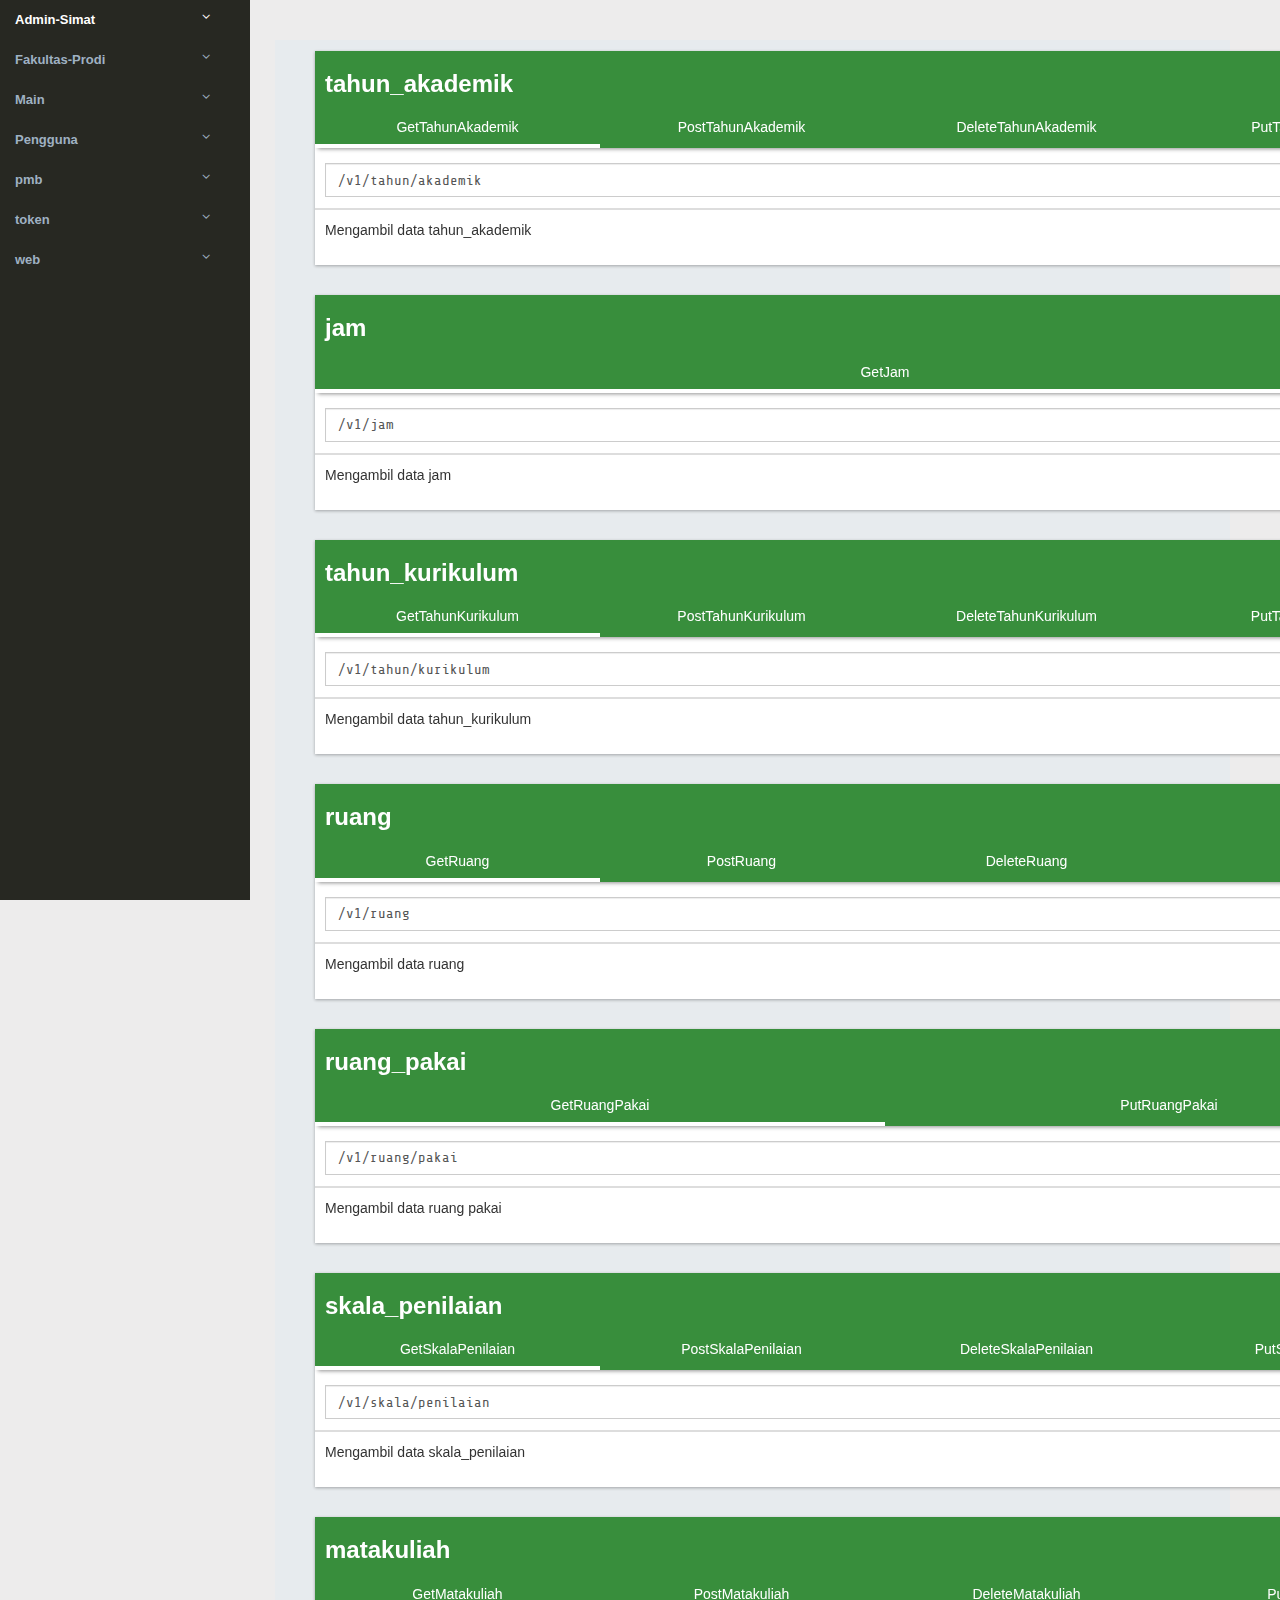
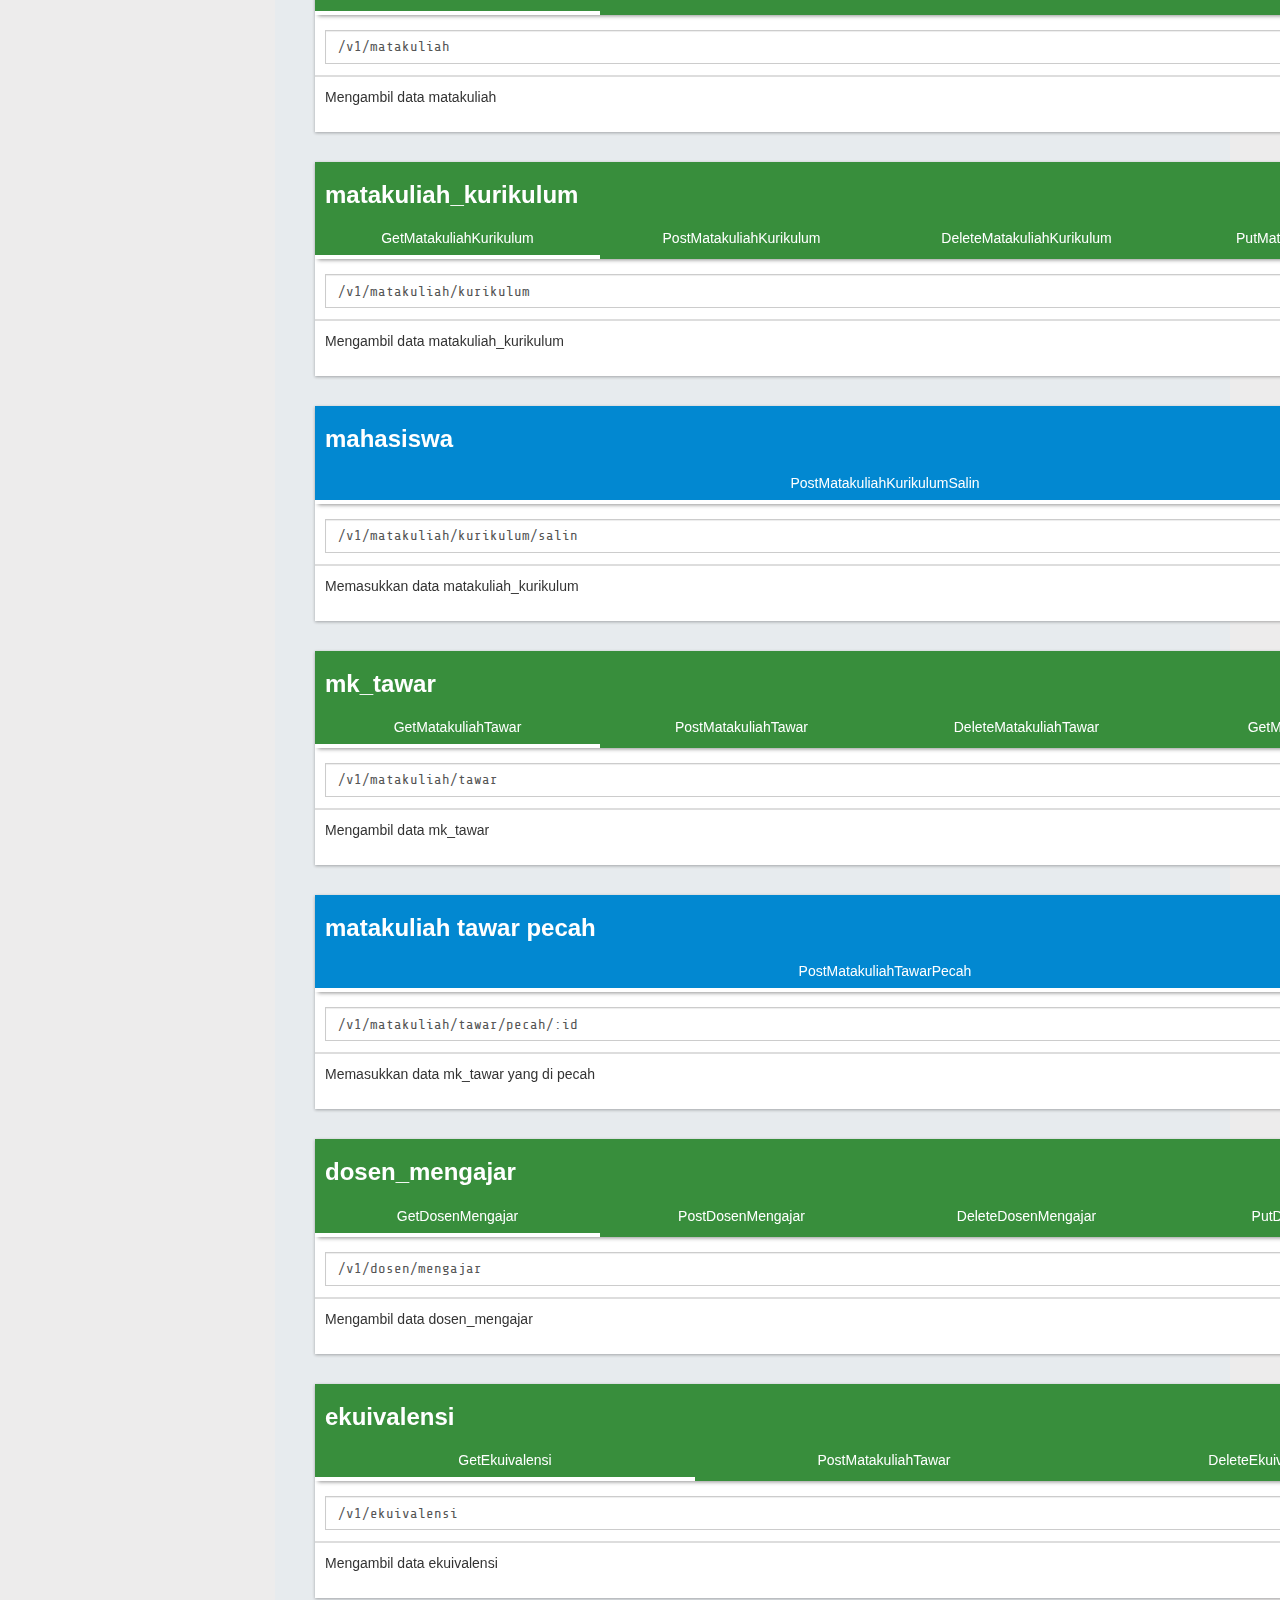
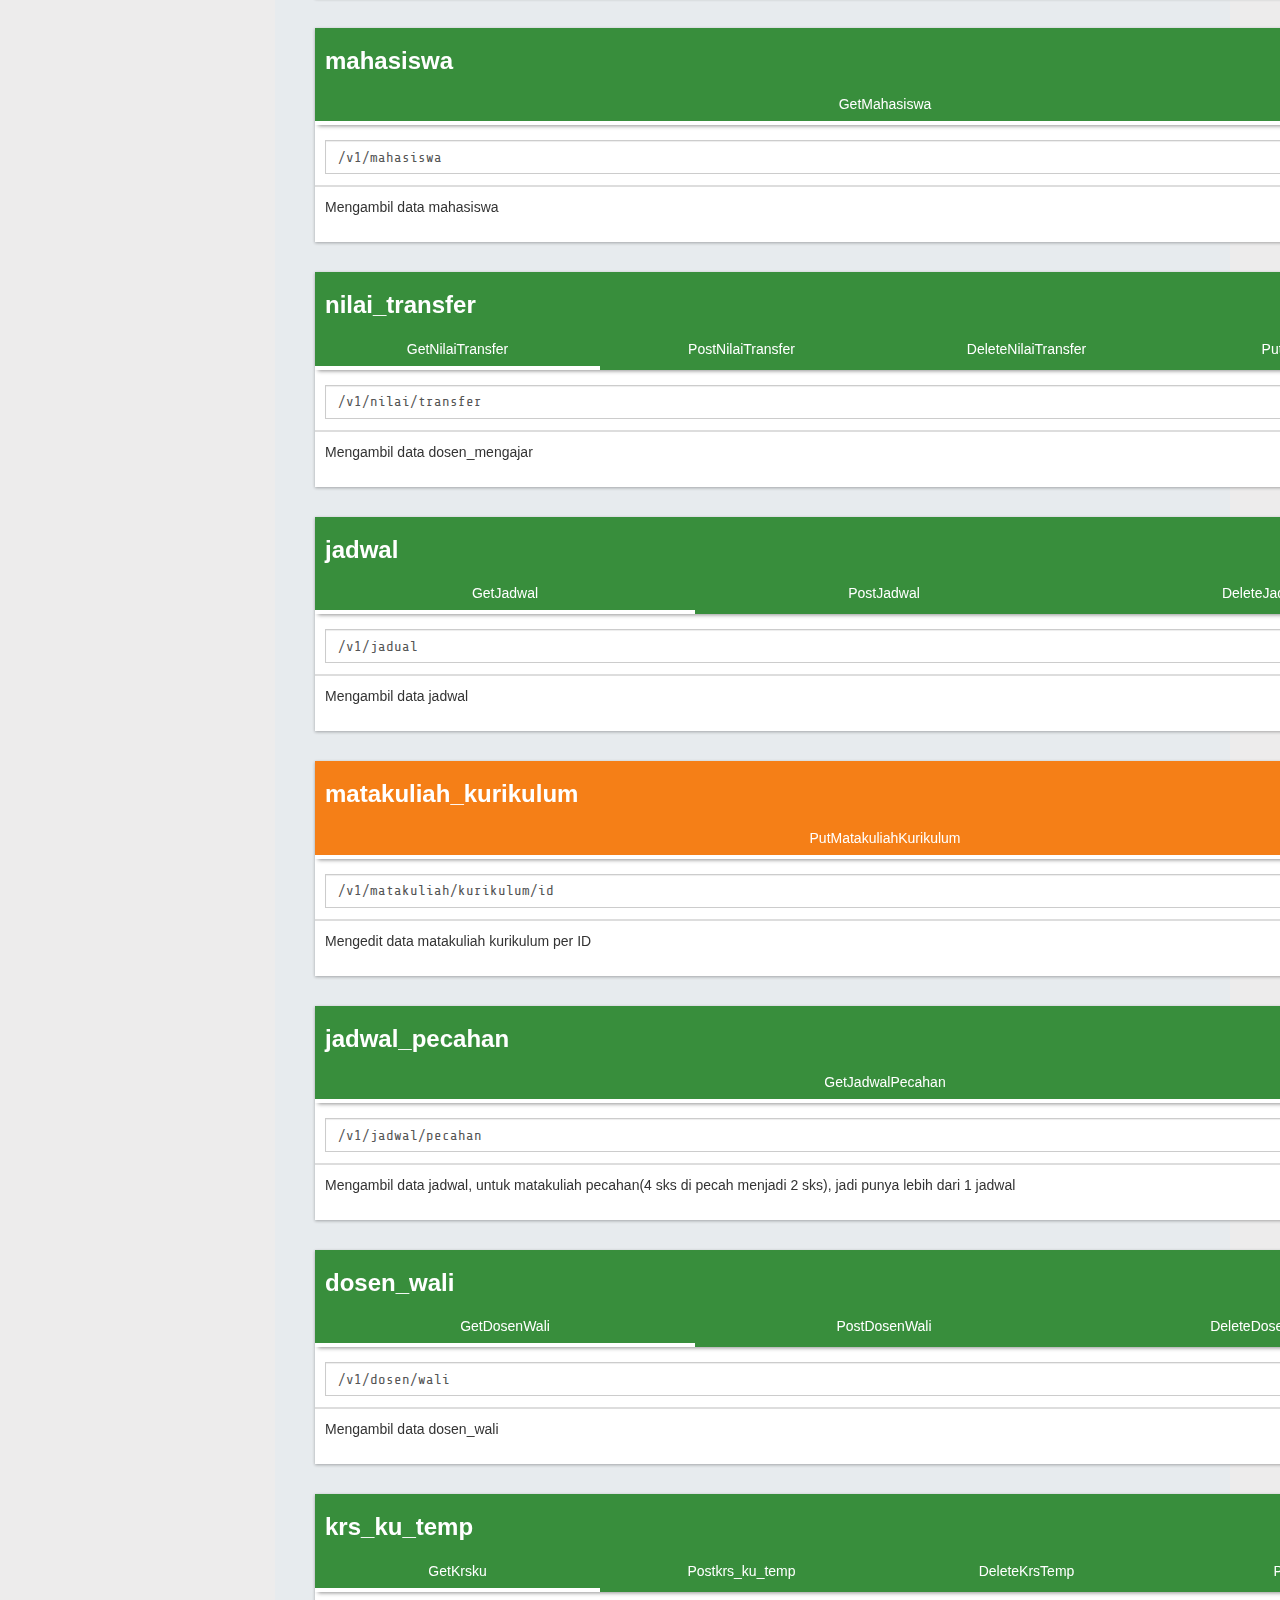
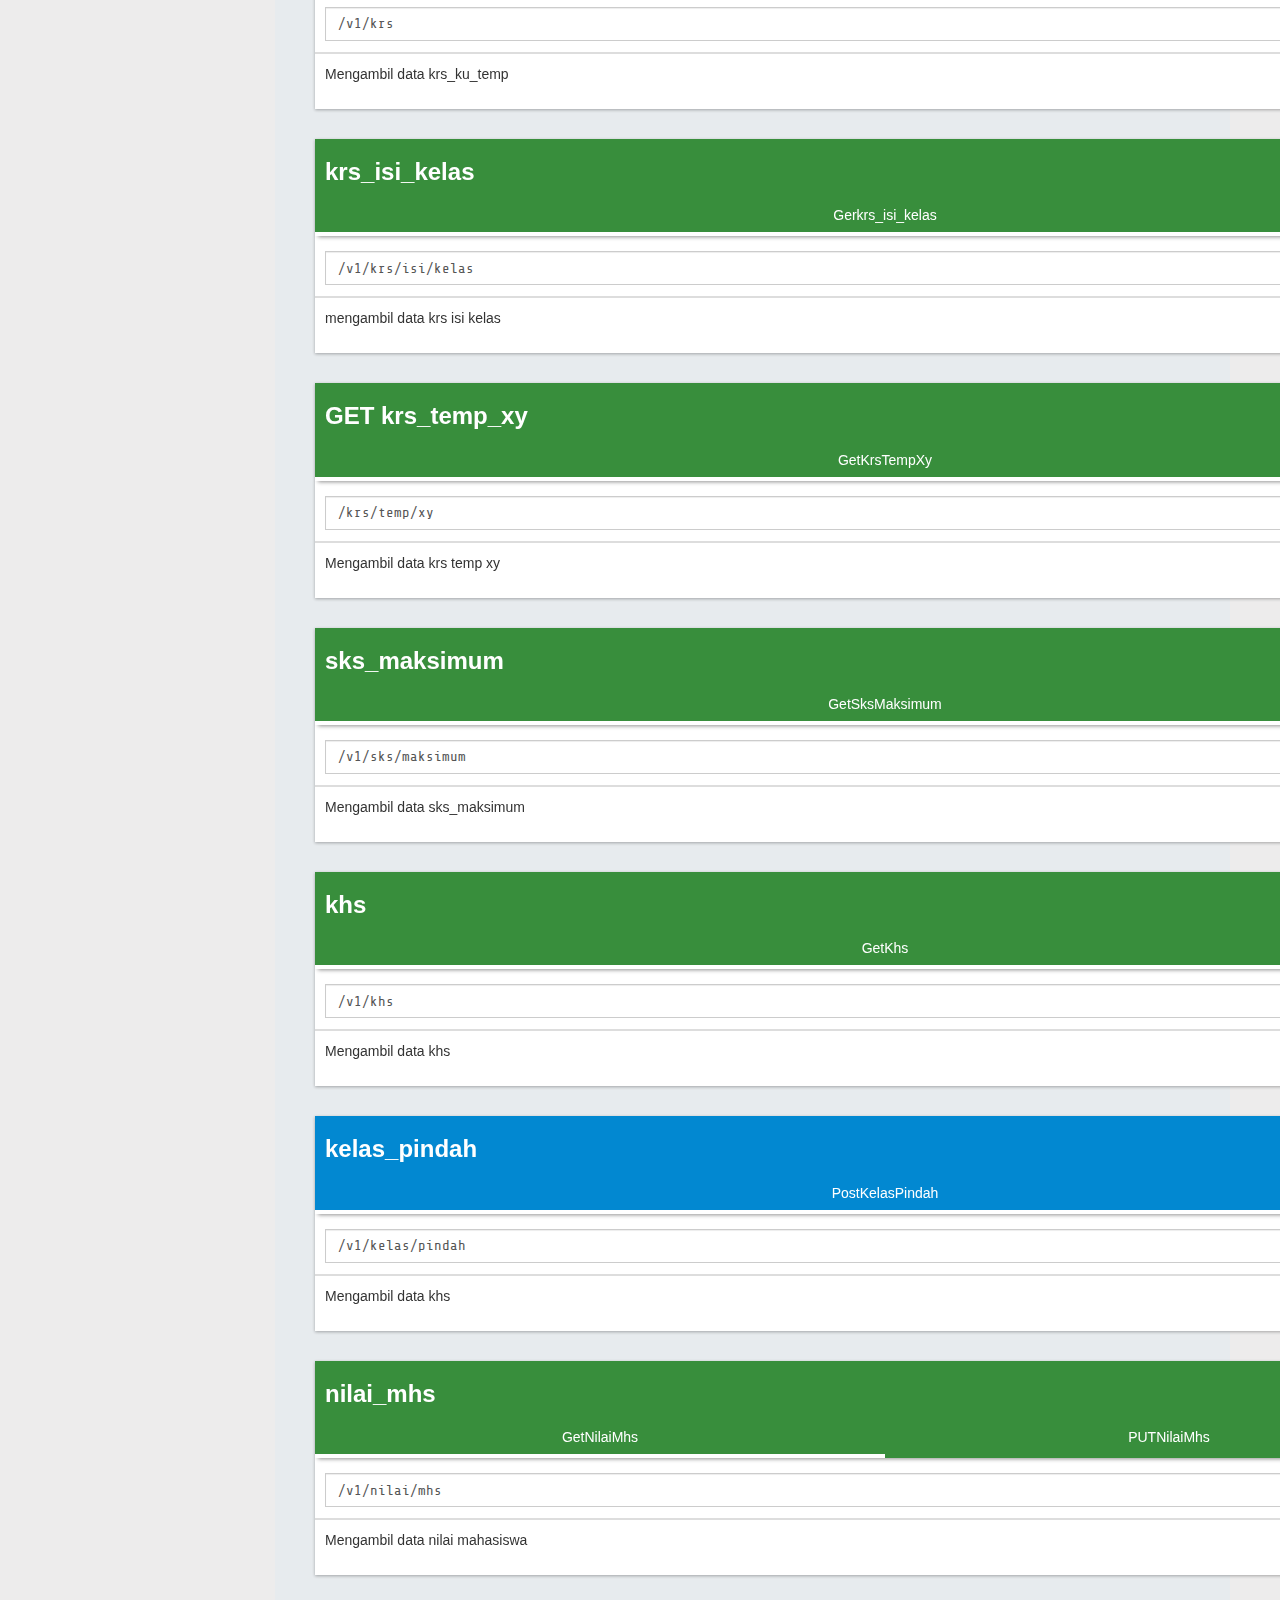
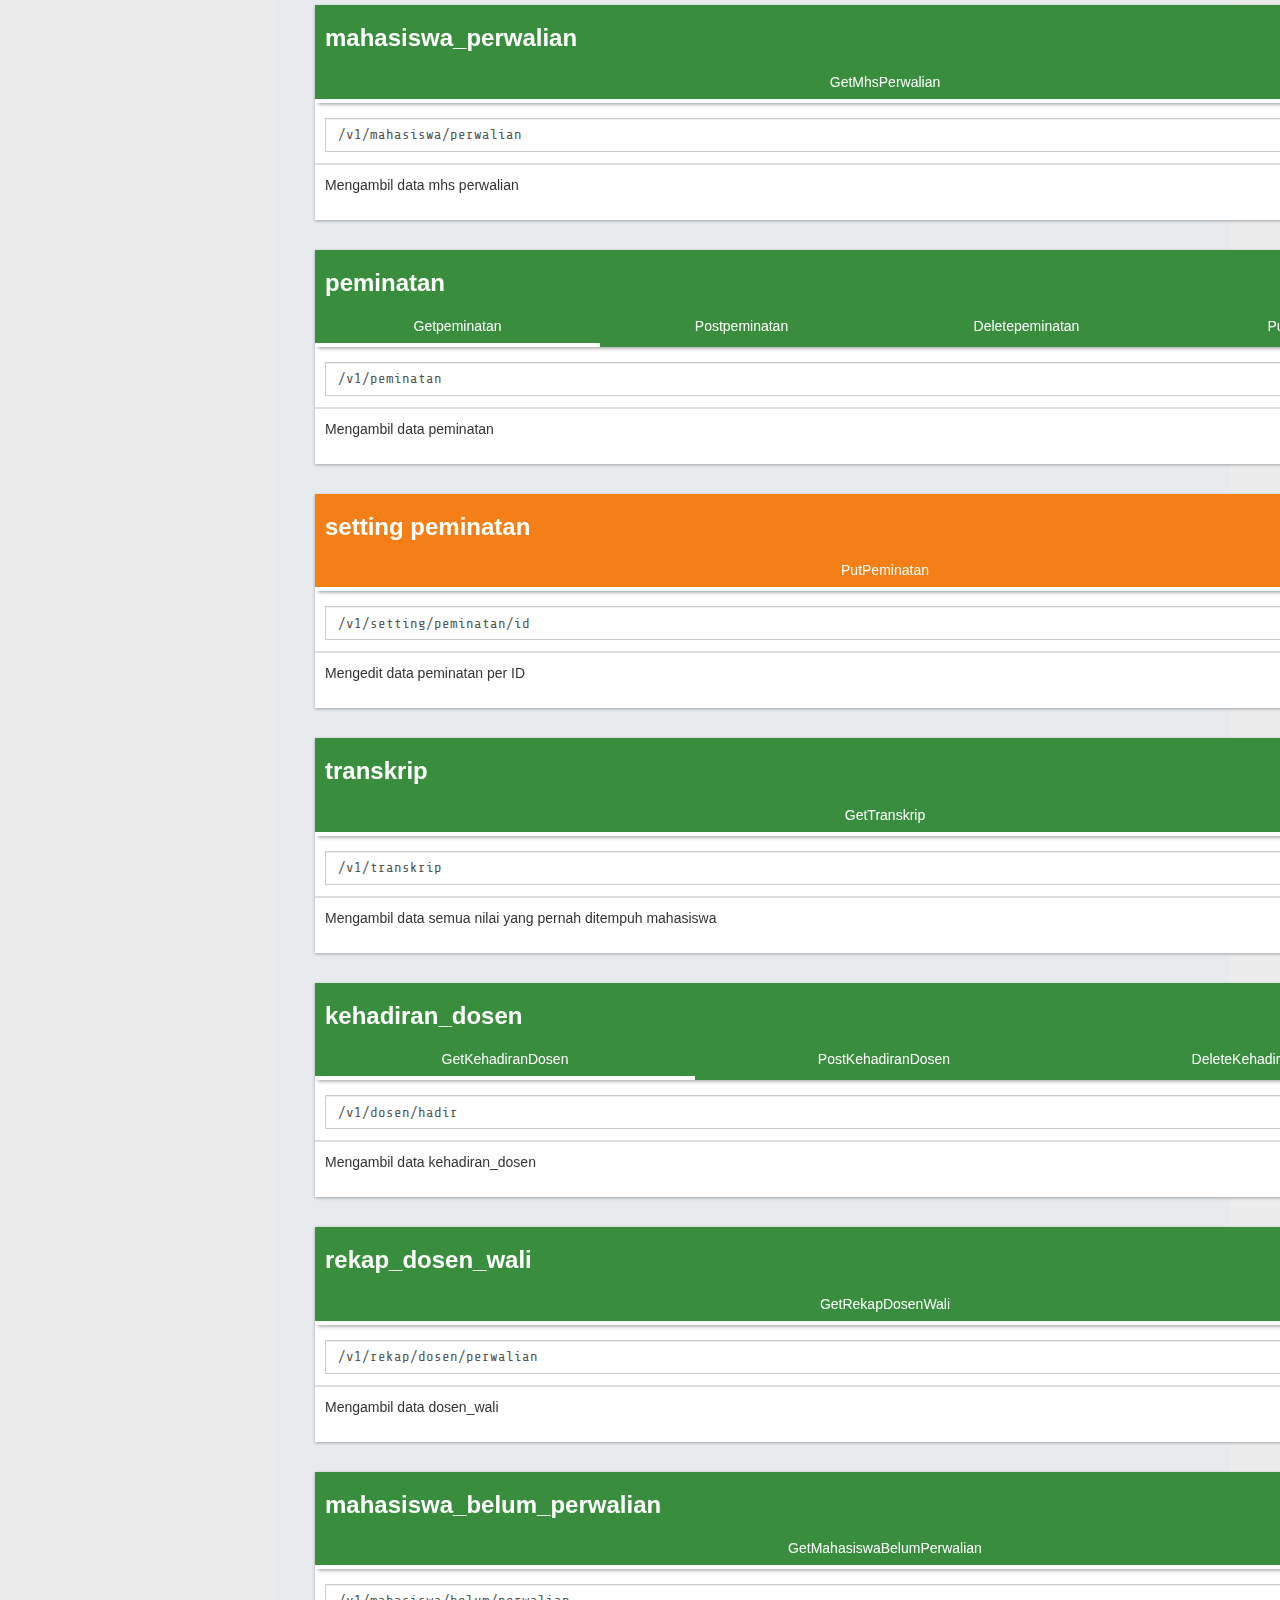
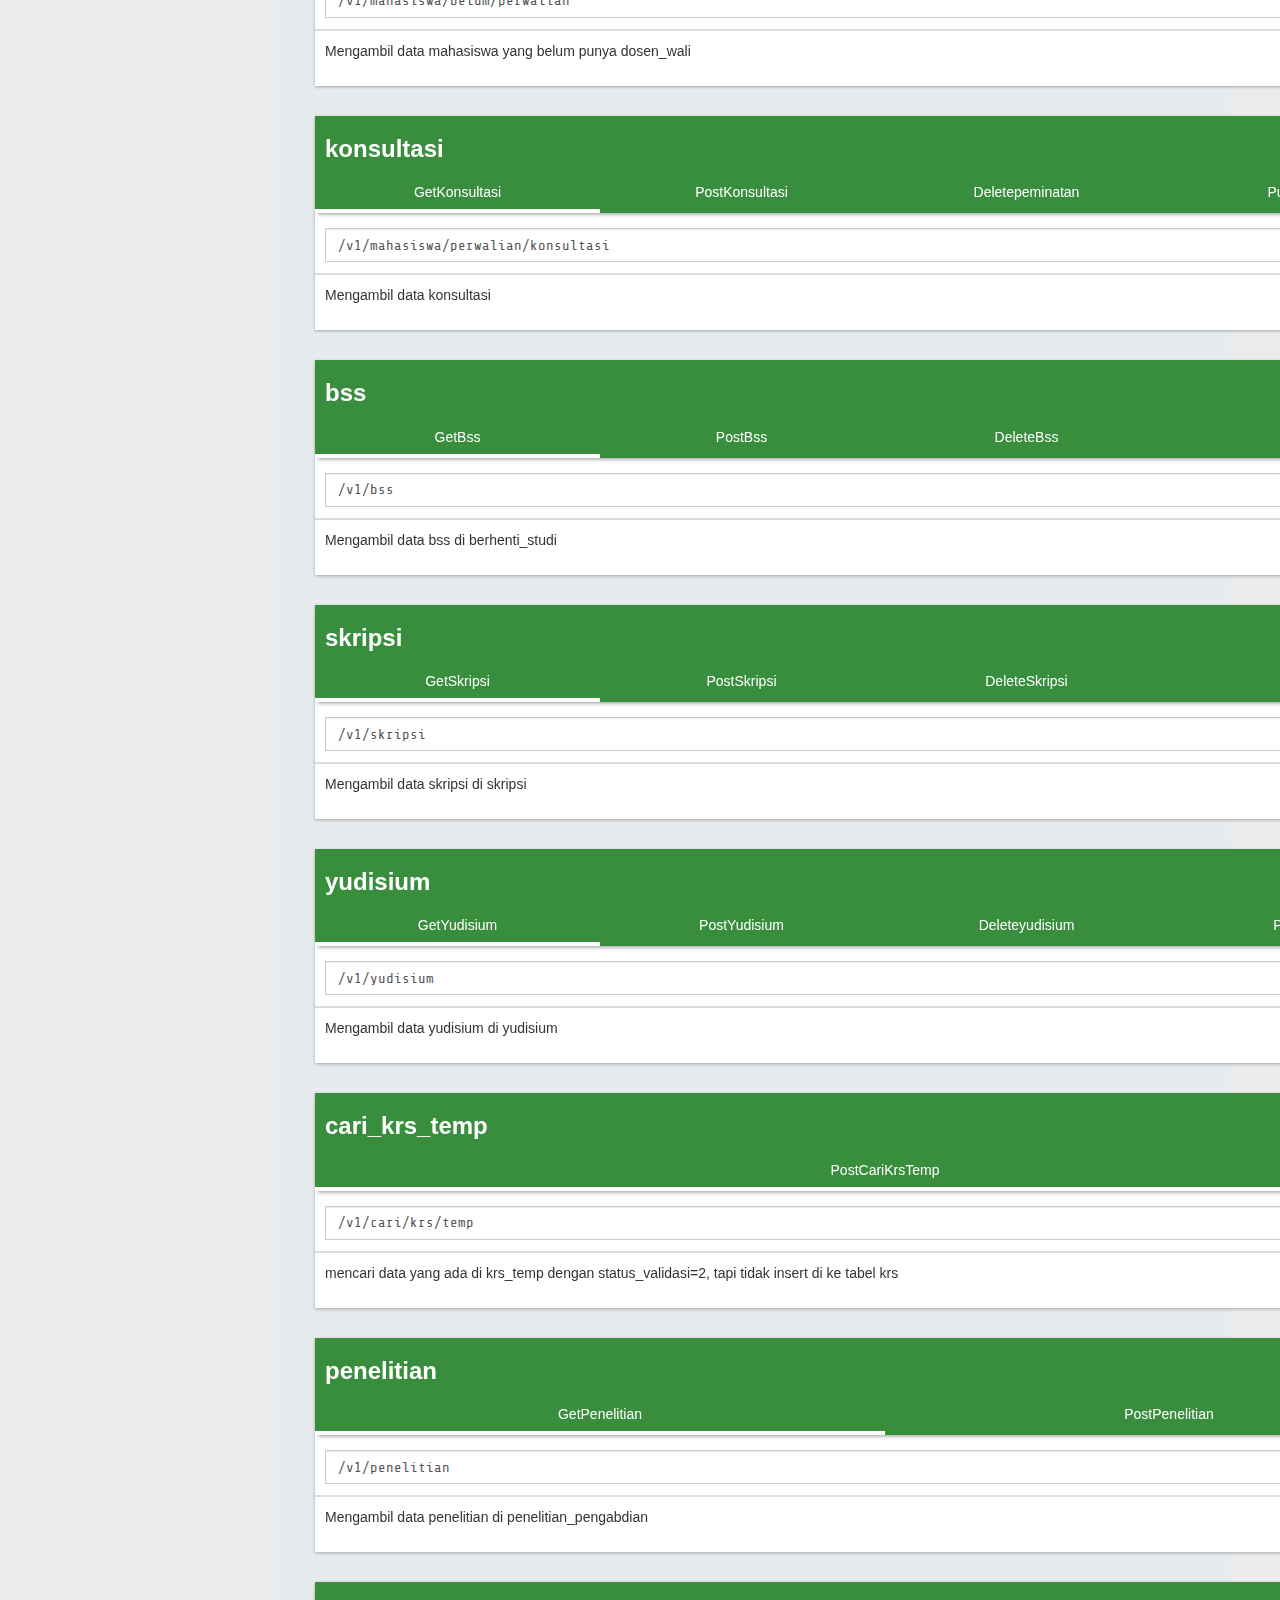
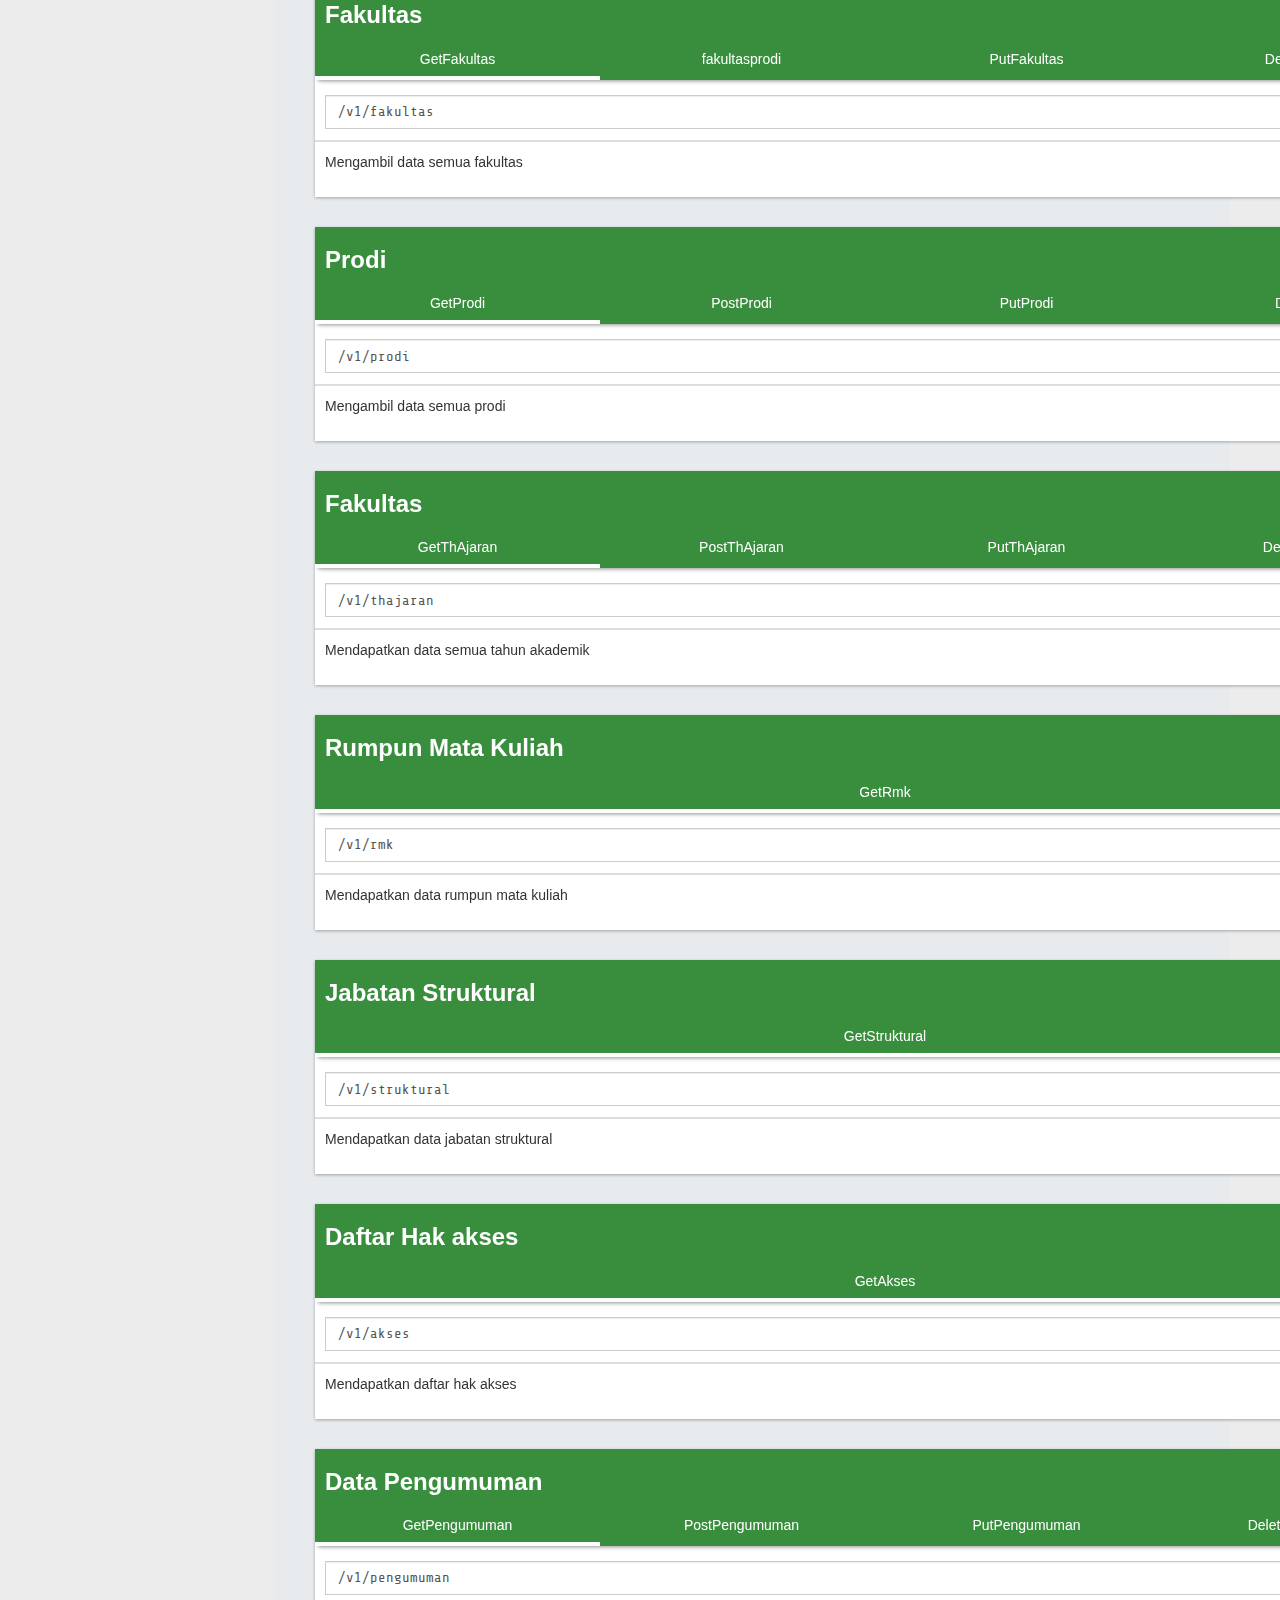
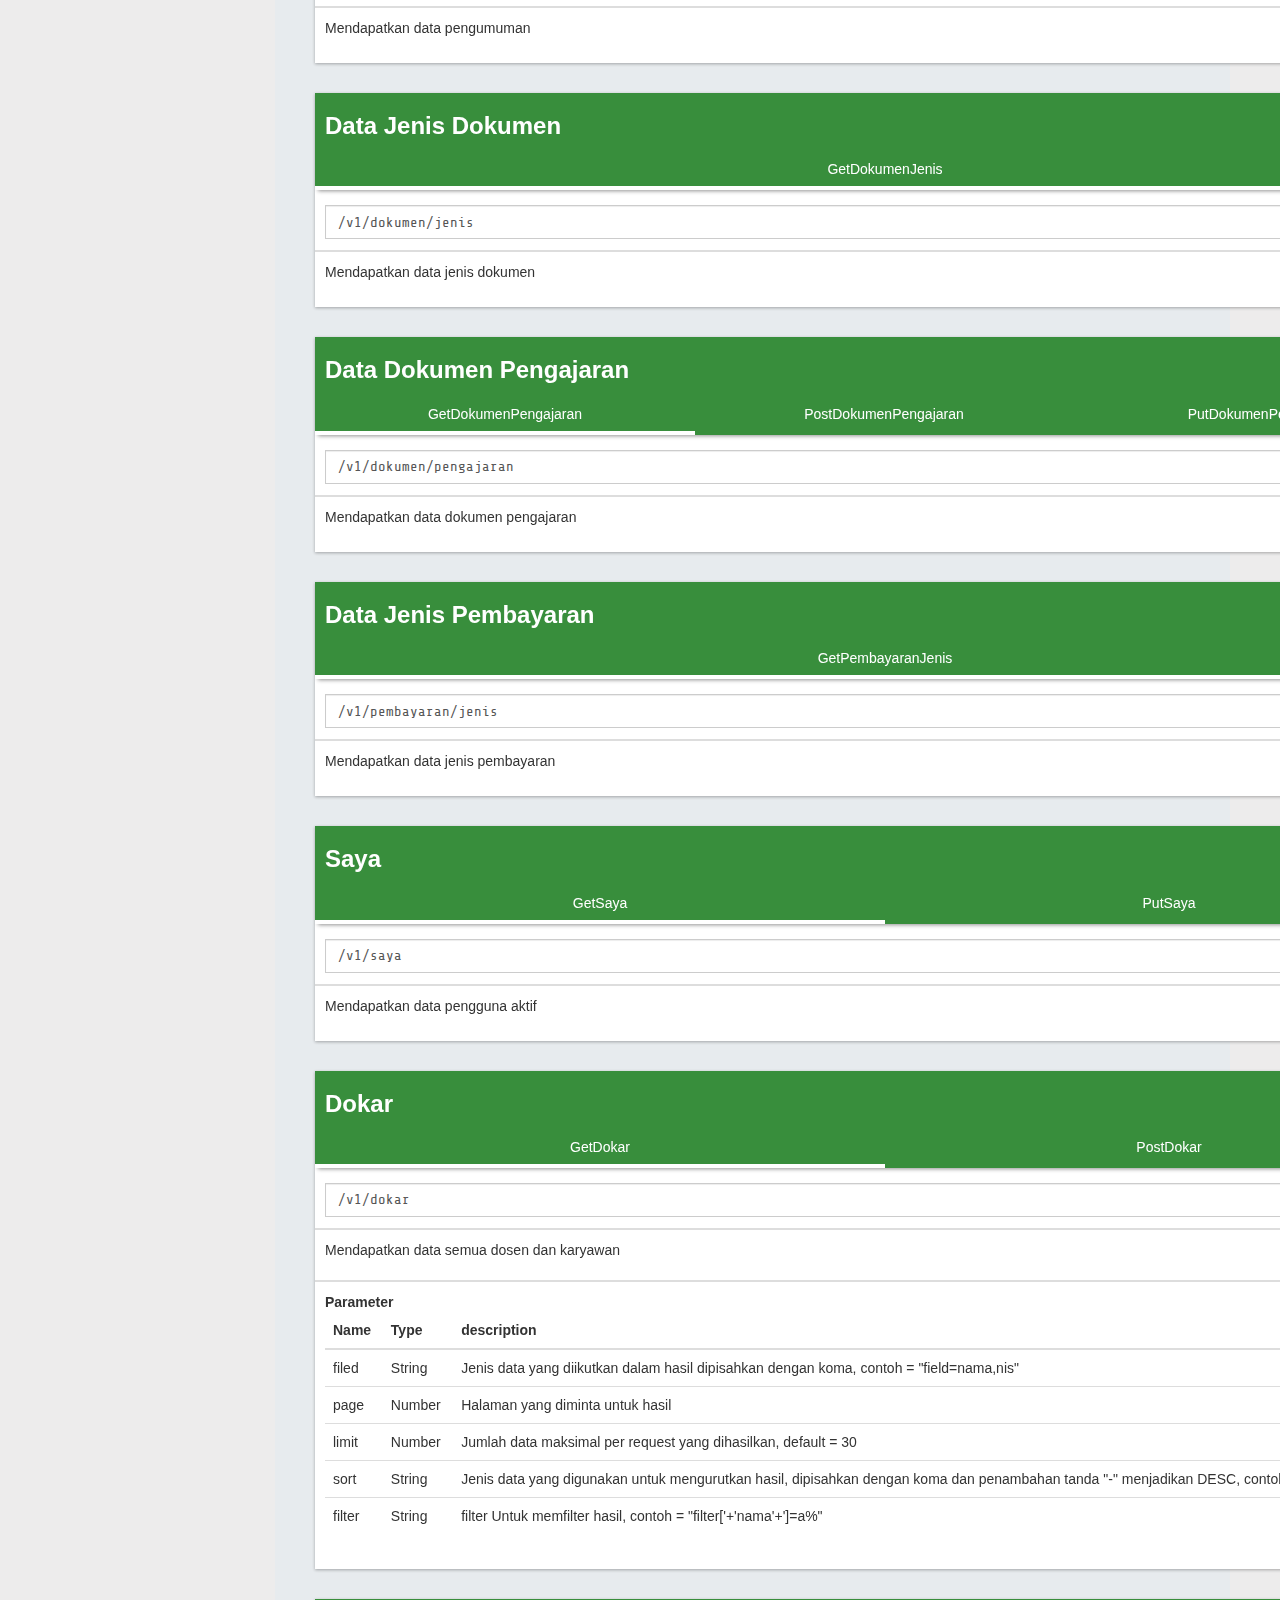
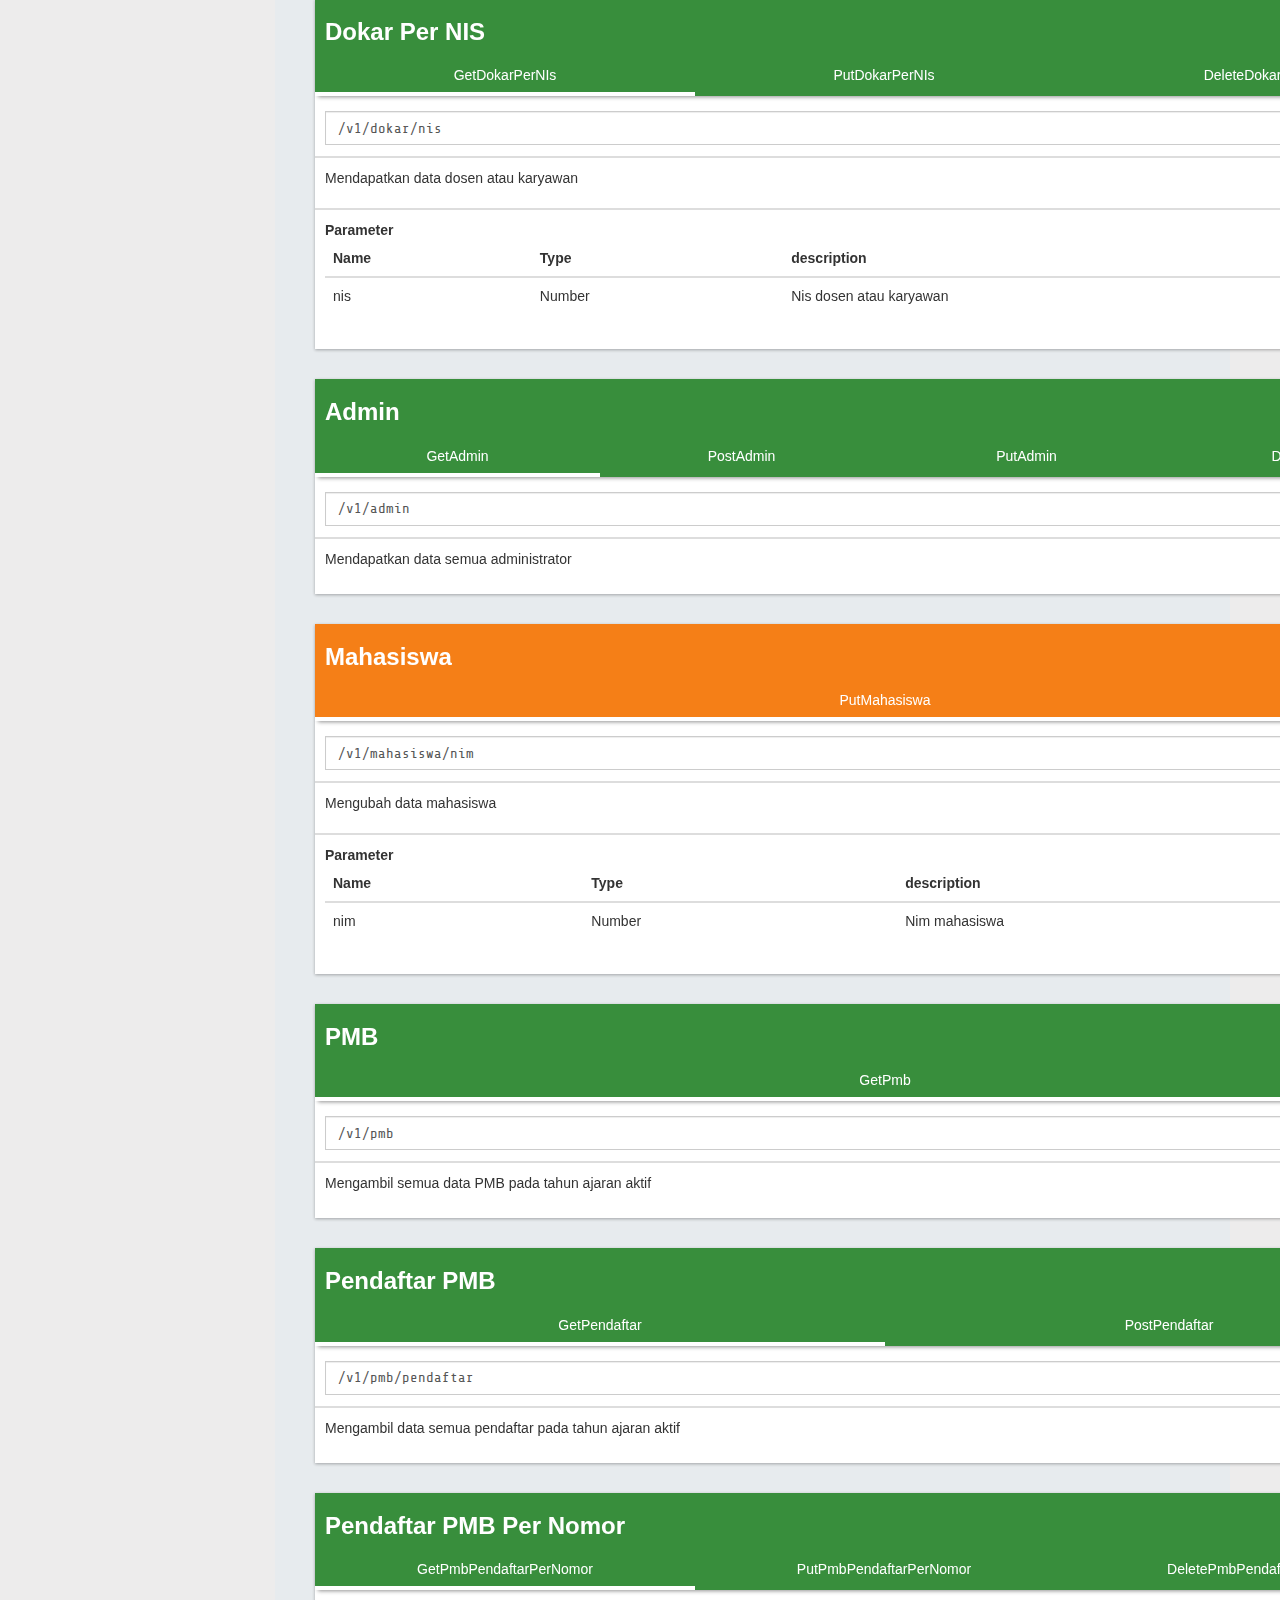
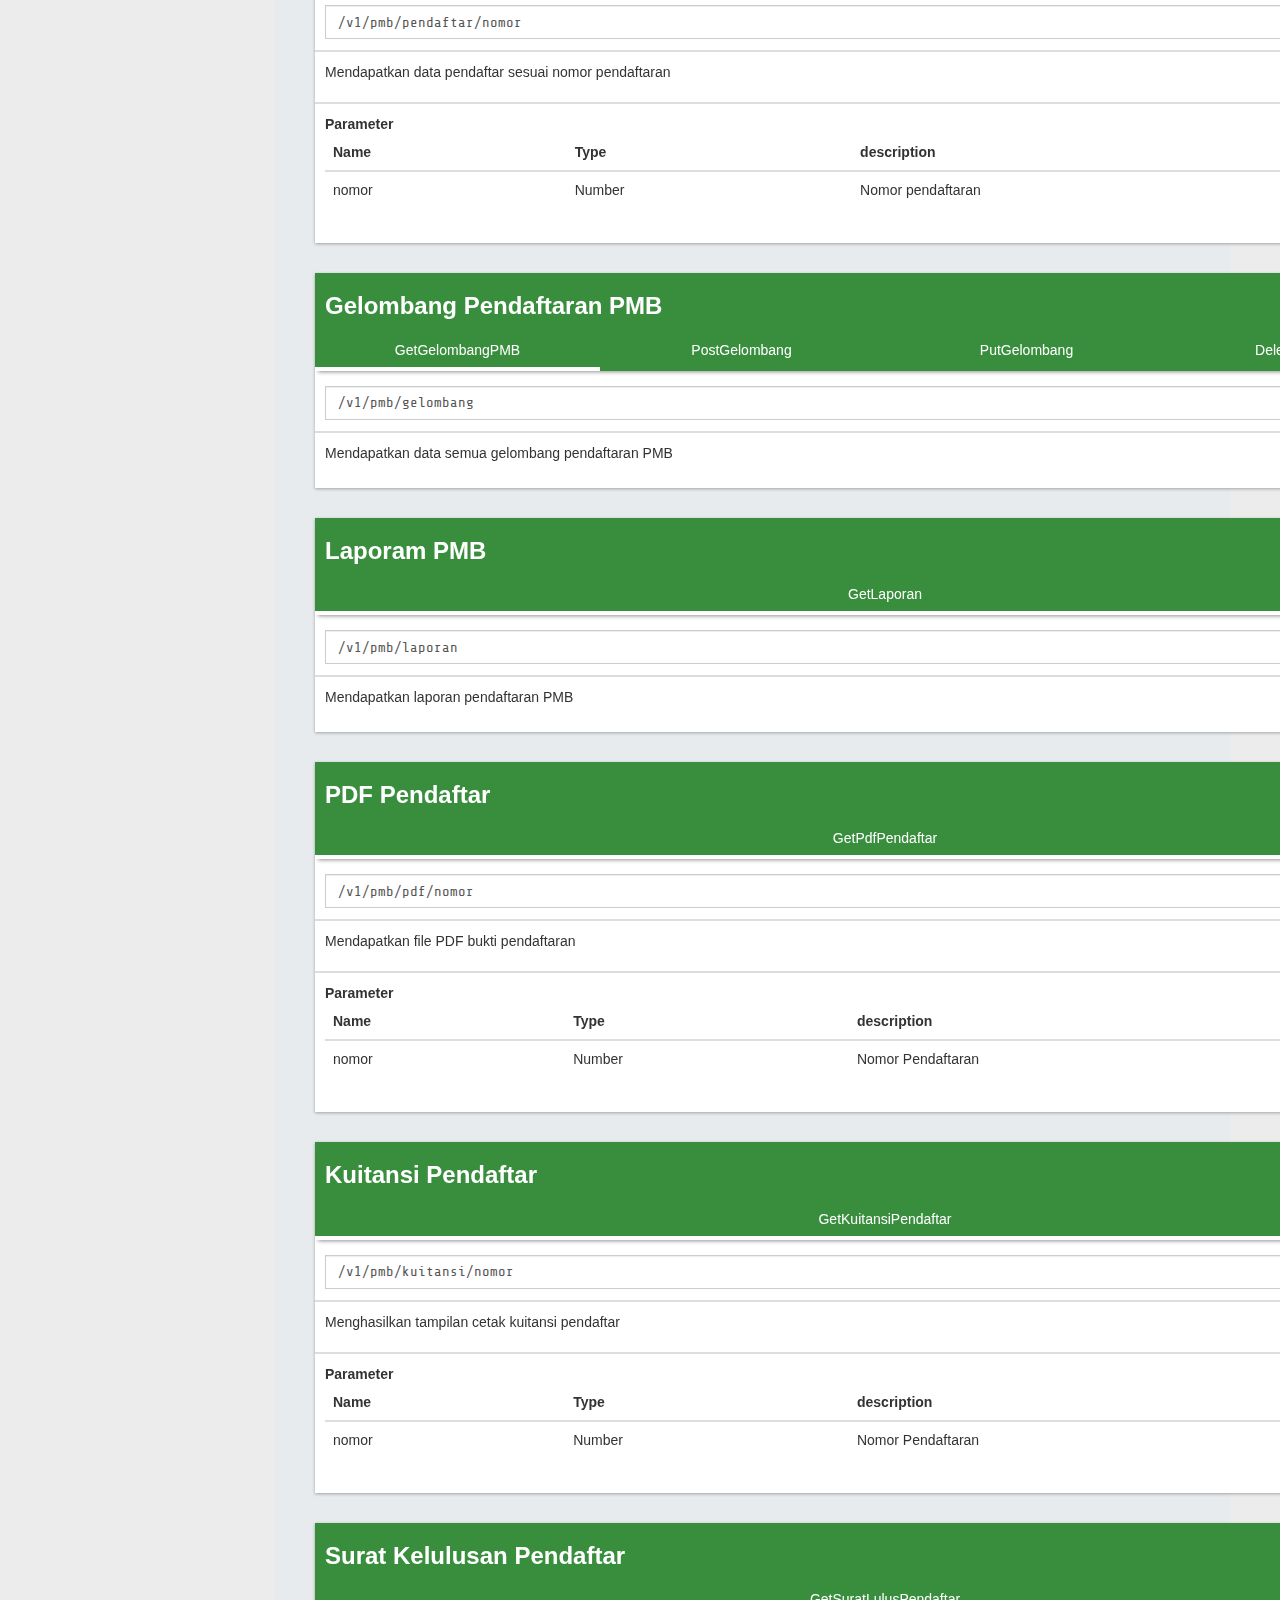
<file: index.html>
<!DOCTYPE html>
<div ng-app="myApp" ng-controller="myCtrl">

<head>

    <meta charset="utf-8">
    <meta http-equiv="X-UA-Compatible" content="IE=edge">
    <meta name="viewport" content="width=device-width, initial-scale=1">
    <meta name="description" content="">
    <meta name="author" content="">

    <title>API UNIRA</title>

    <link href="css/bootstrap.min.css" rel="stylesheet">


    <link href="css/api.unira.min.css" rel="stylesheet">
    <link href="css/prism-okaidia.css" rel="stylesheet">

    <link href="font-awesome/css/font-awesome.min.css" rel="stylesheet" type="text/css">
    <link href="https://fonts.googleapis.com/css?family=Share+Tech+Mono" rel="stylesheet">

</head>

<body>

    <div id="wrapper">
        <nav class="navbar navbar-inverse hidden-xl" role="navigation">
            <div class="navbar-header">
                <button type="button" class="navbar-toggle" data-toggle="collapse" data-target=".navbar-ex1-collapse">
                    <span class="sr-only">Toggle navigation</span>
                    <span class="icon-bar"></span>
                    <span class="icon-bar"></span>
                    <span class="icon-bar"></span>
                </button>
            </div>

            <div class="collapse navbar-collapse navbar-ex1-collapse">
        
                <ul side-content class="nav navbar-nav side-nav" id="add-side-nav">

                </ul>

            </div>
            
        </nav>

        <div id="page-wrapper">

            <div class="container-fluid">

                
                
                <!-- spinner -->

                <!-- end spinner -->
               <div class="container hidden">
                    <pre><code  id="coba-prism" class="language-json hidden">{            "as": "Lorem ipsum dolor sit amet, "}</code></pre>
               </div>

                <div content-title>
                    
                </div>

            </div>

        </div>

        <div class="hidden" id="temp">{"nama": "nur Kholis"}</div>



    </div>

    <!-- jQuery -->
    <script src="js/jquery.js"></script>
    <script src="js/bootstrap.min.js"></script>
    
    <script src="plugin/clipboard/dist/clipboard.min.js"></script>
    <script type="text/javascript" src="js/angular.min.js"></script>


    <script type="text/javascript" src="json.js"></script>
    <script type="text/javascript" src="data/pengguna.js"></script>
    
    <script type="text/javascript" src="js/prism.js"></script>

    <script>

        $('#saya-bisa').click(function(event) {
            $('#coba-prism').html($('#temp').html());

            
        });

       var app = angular.module('myApp', []);
        app.controller('myCtrl', function($scope, $http) {
            $http.get("data/all.js")
            .then(function(response) {
                $scope.data = response.data;

                $scope.cekAktif= 
                function(num){
                    if (num==0) {
                        return 'active';
                    }else{
                        return '';
                    }
                };

                $scope.cekBg= 
                function(data){
                    var method = data[0].method;

                    switch(method){
                        case  'GET':
                            return 'bg-green';
                            break;
                        case  'POST':
                            return 'bg-blue';
                            break;
                        case  'PUT':
                            return 'bg-yellow';
                            break;
                        case  'DELETE':
                            return 'bg-red';
                            break;
                    }
                };

                $scope.cekWidth= 
                function(data){
                    var length = data.length;

                    switch(length){
                        case  1:
                            return 'is-1';
                            break;
                        case  2:
                            return 'is-2';
                            break;
                        case  3:
                            return 'is-3';
                            break;
                        case  4:
                            return 'is-4';
                            break;
                    }
                };

                $scope.filter=
                function(character,determinan='-'){
                    return character.replace(/\ /g, determinan)
                }

                $scope.klik = function(target,url){
                    console.log('target '+target+' url '+url);
                    if ($('#'+target).html()=='') {
                        console.log('belum terisi');
                         $scope.loading = true;
                        Prism.highlightAll();
                        $http.get(url)
                        .then(function(response) {
                            $('#coba-prism').html(JSON.stringify(response.data, undefined, 2));
                            $('#'+target).html($('#coba-prism').html());
                        })
                        .catch(function (error) {
                            $('#coba-prism').html(JSON.stringify(error.data, undefined, 2));
                            $('#'+target).html($('#coba-prism').html());
                        })
                        .finally(function() {
                            $scope.loading = false;
                            console.log('sudah sukses di tambahkan');
                            Prism.highlightAll();
                        });
                    }
                 }
            });
        });

        app.directive('contentTitle', function(){
            return {
                restrict    : 'A',
                templateUrl : 'home.html',
                link: function($scope, element, attrs) {
                    element.ready(function() {
                        Prism.highlightAll();
                });
                }
            };
        });

        app.directive('sideContent', function(){

            return {
                restrict    : 'A',
                templateUrl : 'side.html'
            };

        });

    </script>

    <script type="text/javascript">

    function changeBgColor(target,action){
        var bg     = null;
        switch (action) {
            case 'GET' :
                bg = 'bg-green';
                break;
            case 'POST' :
                bg = 'bg-blue';
                break;
            case 'PUT' :
                bg = 'bg-yellow';
                break;
            case 'DELETE' :
                bg = 'bg-red';
                break;
        }



        if (target.hasClass('bg-green')) {
            target.removeClass('bg-green')
        }
        if (target.hasClass('bg-blue')) {
            target.removeClass('bg-blue')
        }
        if (target.hasClass('bg-yellow')) {
            target.removeClass('bg-yellow')
        }
        if (target.hasClass('bg-red')) {
            target.removeClass('bg-red')
        }

        target.addClass(bg);
    }

    $('html').on('click', 'ul li', function(event) {
        event.preventDefault();
        var target = $(this).parent();
        var action = $(this).data('action');
        changeBgColor(target,action);

    });
    </script>

    <script type="text/javascript">

    var clipboard = new Clipboard('.btn');

    $('[data-toggle="tooltip"]').tooltip({
      trigger   : 'click',
      placement : 'bottom',
    });

    function hideTooltip() {
      setTimeout(function() {
        $('[data-toggle="tooltip"]').tooltip('hide');
      }, 1000);
    }

    $("#add-side-nav").on('click', 'ul li ul li a', function(event) {
        event.preventDefault();
        var tabs = $(this).data('tabs');
        var method = $(this).data('method');
        var name = $(this).data('name');
        console.log(name);

        $('html, body').animate({
            scrollTop: $('#'+tabs).offset().top
        }, 1000);

        /*mengahpus kelas aktif*/
        $('#'+tabs+' ul li').each(function(index, el) {
            if ($(this).hasClass('active')) {
                $(this).removeClass('active');
            };
        });

        /*mengganti kelas aktif berdasarkan yang di klik user*/
        $('#'+tabs+' ul li').each(function(index, el) {
           if($(this).data('action')==method){
            $(this).addClass('active');
            /*merubah backgroud*/
            var target = $(this).parent('ul');
            changeBgColor(target,method);
           }
        });

        $('#'+tabs+' .tab-content .tab-pane').each(function(index, el) {
            if ($(this).hasClass('active')) {
                $(this).removeClass('active');
            };
        });

        $('#'+tabs+' .tab-content .tab-pane').each(function(index, el) {
           var target = $(this).attr('id');
           if (target == ('tab-'+name)){
                $(this).addClass('active');
           }
        });     
        

    });
    
    </script>

</body>

</html>
</file>
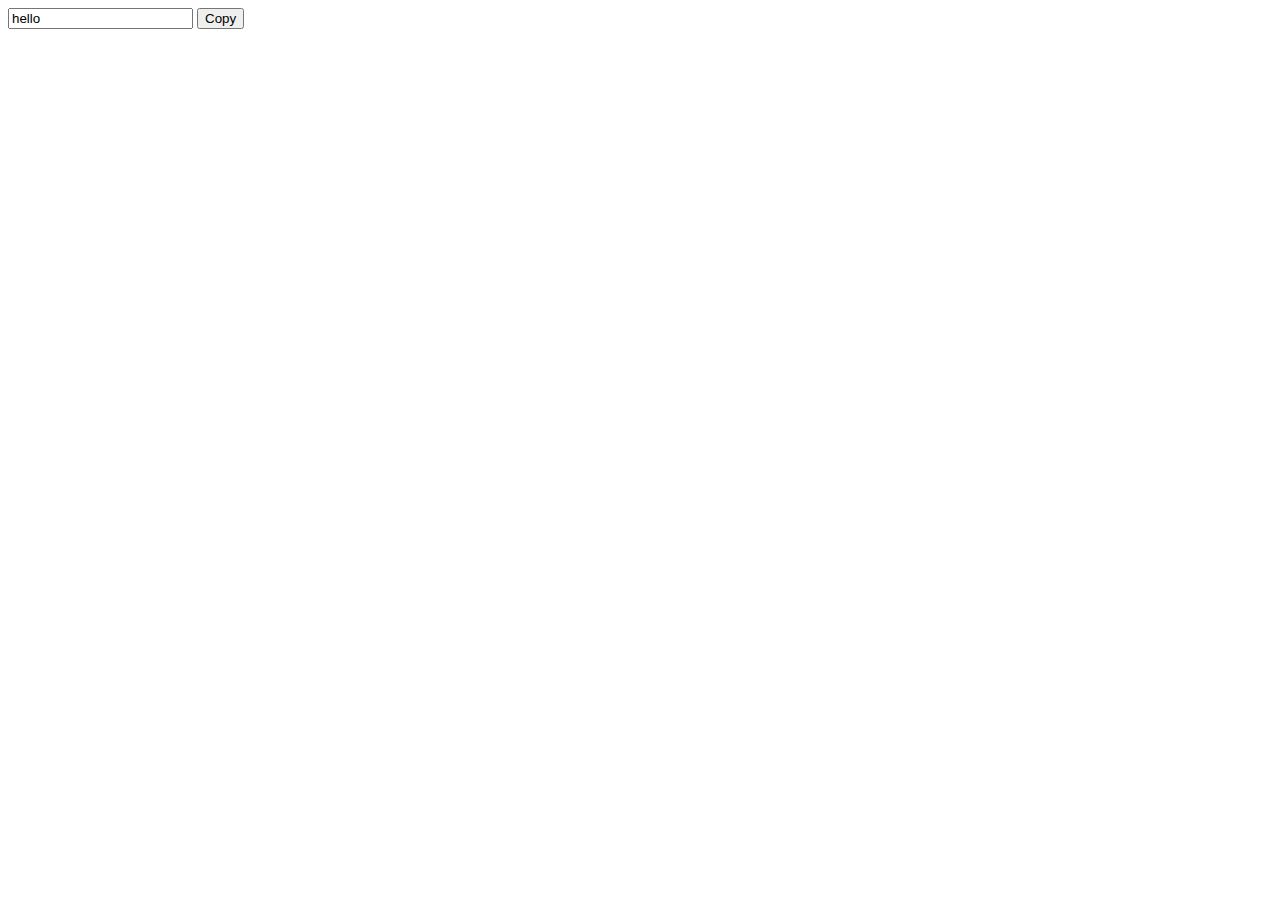
<file: plugin/clipboard/demo/target-input.html>
<!DOCTYPE html>
<html lang="en">
<head>
    <meta charset="UTF-8">
    <title>target-input</title>
    <meta name="viewport" content="width=device-width, initial-scale=1">
</head>
<body>
    <!-- 1. Define some markup -->
    <input id="foo" type="text" value="hello">
    <button class="btn" data-clipboard-action="copy" data-clipboard-target="#foo">Copy</button>

    <!-- 2. Include library -->
    <script src="../dist/clipboard.min.js"></script>

    <!-- 3. Instantiate clipboard -->
    <script>
    var clipboard = new Clipboard('.btn');

    clipboard.on('success', function(e) {
        console.log(e);
    });

    clipboard.on('error', function(e) {
        console.log(e);
    });
    </script>
</body>
</html>
</file>
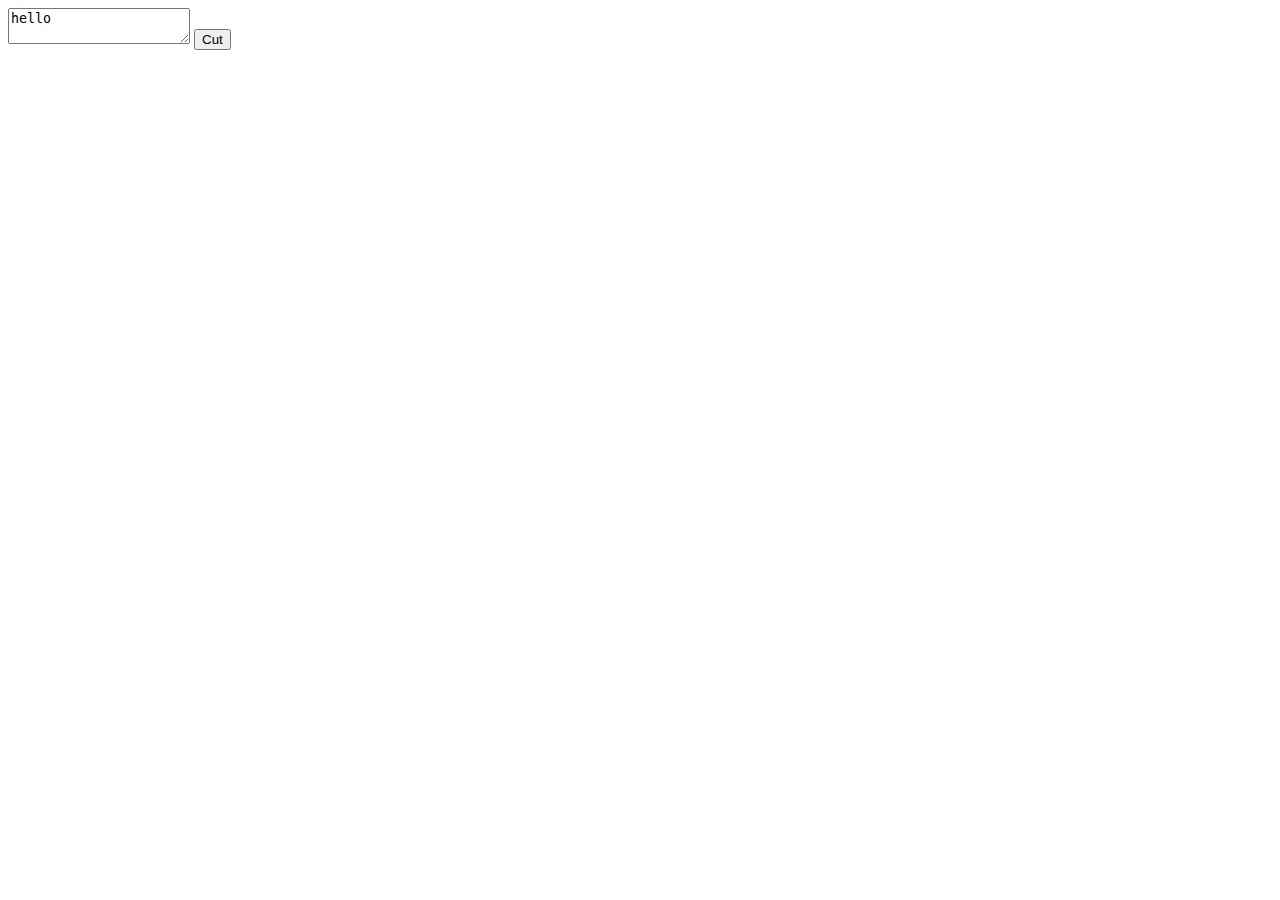
<file: plugin/clipboard/demo/target-textarea.html>
<!DOCTYPE html>
<html lang="en">
<head>
    <meta charset="UTF-8">
    <title>target-textarea</title>
    <meta name="viewport" content="width=device-width, initial-scale=1">
</head>
<body>
    <!-- 1. Define some markup -->
    <textarea id="bar">hello</textarea>
    <button class="btn" data-clipboard-action="cut" data-clipboard-target="#bar">Cut</button>

    <!-- 2. Include library -->
    <script src="../dist/clipboard.min.js"></script>

    <!-- 3. Instantiate clipboard -->
    <script>
    var clipboard = new Clipboard('.btn');

    clipboard.on('success', function(e) {
        console.log(e);
    });

    clipboard.on('error', function(e) {
        console.log(e);
    });
    </script>
</body>
</html>
</file>
<file: css/prism-okaidia.css>
/* http://prismjs.com/download.html?themes=prism-okaidia&languages=json */
/**
 * okaidia theme for JavaScript, CSS and HTML
 * Loosely based on Monokai textmate theme by http://www.monokai.nl/
 * @author ocodia
 */

code[class*="language-"],
pre[class*="language-"] {
	color: #f8f8f2;
	background: none;
	text-shadow: 0 1px rgba(0, 0, 0, 0.3);
	font-family: Consolas, Monaco, 'Andale Mono', 'Ubuntu Mono', monospace;
	text-align: left;
	white-space: pre;
	word-spacing: normal;
	word-break: normal;
	word-wrap: normal;
	line-height: 1.5;

	-moz-tab-size: 4;
	-o-tab-size: 4;
	tab-size: 4;

	-webkit-hyphens: none;
	-moz-hyphens: none;
	-ms-hyphens: none;
	hyphens: none;
}

/* Code blocks */
pre[class*="language-"] {
	padding: 1em;
	margin: .5em 0;
	overflow: auto;
	border-radius: 0.3em;
}

:not(pre) > code[class*="language-"],
pre[class*="language-"] {
	background: #272822;
}

/* Inline code */
:not(pre) > code[class*="language-"] {
	padding: .1em;
	border-radius: .3em;
	white-space: normal;
}

.token.comment,
.token.prolog,
.token.doctype,
.token.cdata {
	color: slategray;
}

.token.punctuation {
	color: #f8f8f2;
}

.namespace {
	opacity: .7;
}

.token.property,
.token.tag,
.token.constant,
.token.symbol,
.token.deleted {
	color: #f92672;
}

.token.boolean,
.token.number {
	color: #ae81ff;
}

.token.selector,
.token.attr-name,
.token.string,
.token.char,
.token.builtin,
.token.inserted {
	color: #a6e22e;
}

.token.operator,
.token.entity,
.token.url,
.language-css .token.string,
.style .token.string,
.token.variable {
	color: #f8f8f2;
}

.token.atrule,
.token.attr-value,
.token.function {
	color: #e6db74;
}

.token.keyword {
	color: #66d9ef;
}

.token.regex,
.token.important {
	color: #fd971f;
}

.token.important,
.token.bold {
	font-weight: bold;
}
.token.italic {
	font-style: italic;
}

.token.entity {
	cursor: help;
}
</file>
<file: css/api.unira.min.css>
@media(min-width:768px){.navbar-inverse{background-color:transparent;border-color:transparent}}#wrapper{padding-left:0}@media(max-width:768px){.navbar{margin-bottom:-60px;position:fixed;width:100%;left:0;top:0;z-index:1000}.card{margin-left:-70px;margin-right:-70px}}#page-wrapper{width:100%;padding:0;background-color:#e7ebee}.main-box{margin-bottom:16px;background:padding-box #fff;border-radius:3px}.main-box .main-box-body{padding:20px}.main-box .title{margin-top:0}.shadow{-webkit-box-shadow:0 2px 2px 0 rgba(0,0,0,.14),0 1px 5px 0 rgba(0,0,0,.12),0 3px 1px -2px rgba(0,0,0,.2);box-shadow:0 2px 2px 0 rgba(0,0,0,.14),0 1px 5px 0 rgba(0,0,0,.12),0 3px 1px -2px rgba(0,0,0,.2)}.navbar{margin-bottom:-60px}@media(min-width:768px){#wrapper{padding-left:225px}#page-wrapper{padding:10px}.side-nav{position:fixed;top:0;left:225px;width:250px;margin-left:-225px;border:none;border-radius:0;overflow-y:auto;background-color:#272822;bottom:0;overflow-x:hidden;padding-bottom:40px}.side-nav>li>a{width:225px}.side-nav li a:focus,.side-nav li a:hover{outline:0}}.nav li a,.nav>li{position:relative}.side-nav>li>ul>li>a,.side-nav>li>ul>li>ul>li>a{border-left:4px solid transparent;padding:10px 15px 10px 38px;color:#9fb1c2;font-size:13px;font-weight:700;text-decoration:none;display:block}.side-nav>li>ul>li>a{margin-left:-50px}.side-nav>li>ul>li>ul>li>a{margin-left:-70px}.navbar-inverse .navbar-nav>li>a{color:#9fb1c2;font-weight:700;font-size:13px}.side-nav>li>ul>li>a:hover{color:#fff}.p-0{padding:0}.p-1{padding:10px 25px}.panel,.panel-body{padding:0}.panel{background-color:#fff;border:0 solid transparent}.panel-heading{border-radius:0}.panel-body .row{padding:10px 25px}.panel-title{font-weight:700}.panel-success>.panel-heading{color:#fff;background-color:#4CAF50;border-color:#4CAF50}.panel-primary>.panel-heading{color:#fff;background-color:#2196F3;border-color:#2196F3}.panel-warning>.panel-heading{color:#fff;background-color:#FFEB3B;border-color:#FFEB3B}.panel-danger>.panel-heading{color:#fff;background-color:#f44336;border-color:#f44336}.panel-success>.panel-body{border:1px solid #4CAF50}.panel-primary>.panel-body{border:1px solid #2196F3}.panel-warning>.panel-body{border:1px solid #FFEB3B}.panel-danger>.panel-body{border:1px solid #f44336}.btn,.form-control{border-radius:0}.url-text{background-color:red;padding:7px 0 7px 15px}.url-text button{margin-top:-7px}.btn-default{background-color:#eff3f6!important}.form-control[disabled],.form-control[readonly],fieldset[disabled] .form-control{background-color:#fff;opacity:1;font-family:'Share Tech Mono',monospace}pre{border-radius:0!important;min-height:107px}code[class*=language-],pre[class*=language-]{float:left;width:100%}.divider{height:2px;background:#ddd;width:100%}.nav>li{display:block}.nav li a:focus,.nav li a:hover{text-decoration:none;background-color:#eee}.nav li a{display:block;padding:10px 15px}.nav-tabs{border-bottom:2px solid transparent;color:#fff;-webkit-box-shadow:0 4px 4px -3px #929292;-moz-box-shadow:0 4px 4px -3px #929292;box-shadow:0 4px 4px -3px #929292}.nav-tabs li.active a,.nav-tabs li.active a:focus,.nav-tabs li.active a:hover{border-width:0;background-color:transparent!important}.nav-tabs li a{margin-right:2px;line-height:1.42857143;border-radius:4px 4px 0 0;border:none;color:#fff}.nav-tabs li a:hover,.nav-tabs li.active a{border:none;color:#fff!important;background:0 0;margin:0}.nav-tabs li a::after{content:"";background:#fff;height:4px;position:absolute;width:100%;left:0;bottom:-1px;transition:all 250ms ease 0s;transform:scale(0)}.nav-tabs li.active a::after,.nav-tabs li:hover a::after{transform:scale(1)}.tab-nav li a::after{background:#21527d;color:#fff}.tab-pane{padding:5px 0}.tab-content{padding:0}.card{background:#FFF;box-shadow:0 1px 3px rgba(0,0,0,.3);margin-bottom:30px}body{background:#EDECEC;padding:50px}.bg-red{background-color:#D32F2F}.bg-green{background-color:#388E3C}.bg-yellow{background-color:#F57F17}.bg-blue{background-color:#0288D1}.list-content .row{padding:20px}.title{margin-left:10px}.nav-tabs li{float:left;margin-bottom:-1px;text-align:center}li{list-style:none!important}.is-1{width:100%}.is-2{width:50%}.is-3{width:33.3333333%}.is-4{width:25%}#loading{position:absolute;height:100%;left:0;margin:auto;top:0;width:100%}.bokeh{border:.01em solid rgba(150,150,150,.1);border-radius:50%;font-size:100px;height:1em;list-style:none;margin:0 auto;position:relative;width:1em;z-index:2147483647;top:10px}.bokeh li{border-radius:50%;height:.2em;position:absolute;width:.2em}.bokeh li:nth-child(1){animation:1.13s linear 0s normal none infinite running rota,3.67s ease-in-out 0s alternate none infinite running opa;background:#00c176;left:50%;margin:0 0 0 -.1em;top:0;transform-origin:50% 250% 0}.bokeh li:nth-child(2){animation:1.86s linear 0s normal none infinite running rota,4.29s ease-in-out 0s alternate none infinite running opa;background:#64c52e;margin:-.1em 0 0;right:0;top:50%;transform-origin:-150% 50% 0}.bokeh li:nth-child(3){animation:1.45s linear 0s normal none infinite running rota,5.12s ease-in-out 0s alternate none infinite running opa;background:#f92672;bottom:0;left:50%;margin:0 0 0 -.1em;transform-origin:50% -150% 0}.bokeh li:nth-child(4){animation:1.72s linear 0s normal none infinite running rota,5.25s ease-in-out 0s alternate none infinite running opa;background:#4959f1;margin:-.1em 0 0;top:50%;transform-origin:250% 50% 0}@keyframes opa{12%{opacity:.8}19.5%{opacity:.88}37.2%{opacity:.64}40.5%{opacity:.52}52.7%{opacity:.69}60.2%{opacity:.6}66.6%{opacity:.52}70%{opacity:.63}79.9%{opacity:.6}84.2%{opacity:.75}91%{opacity:.87}}@keyframes rota{100%{transform:rotate(360deg)}}
</file>
